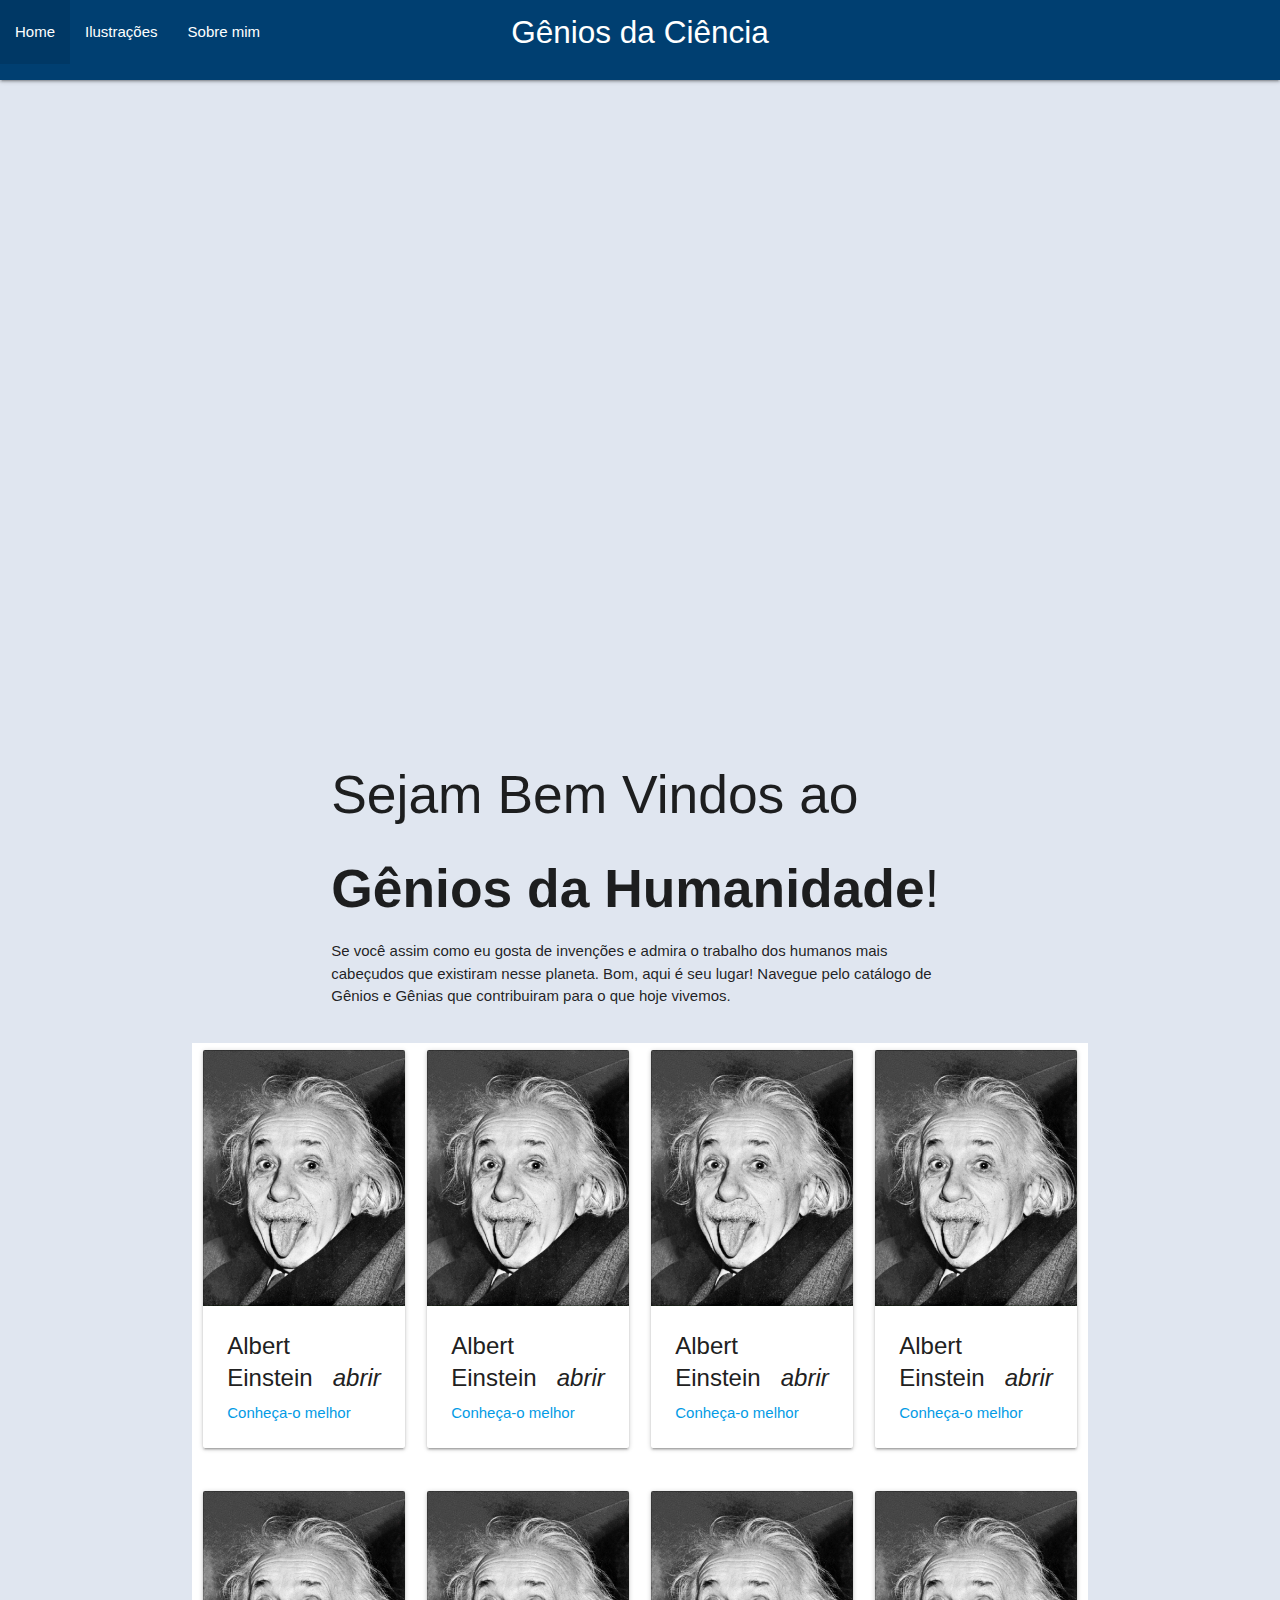
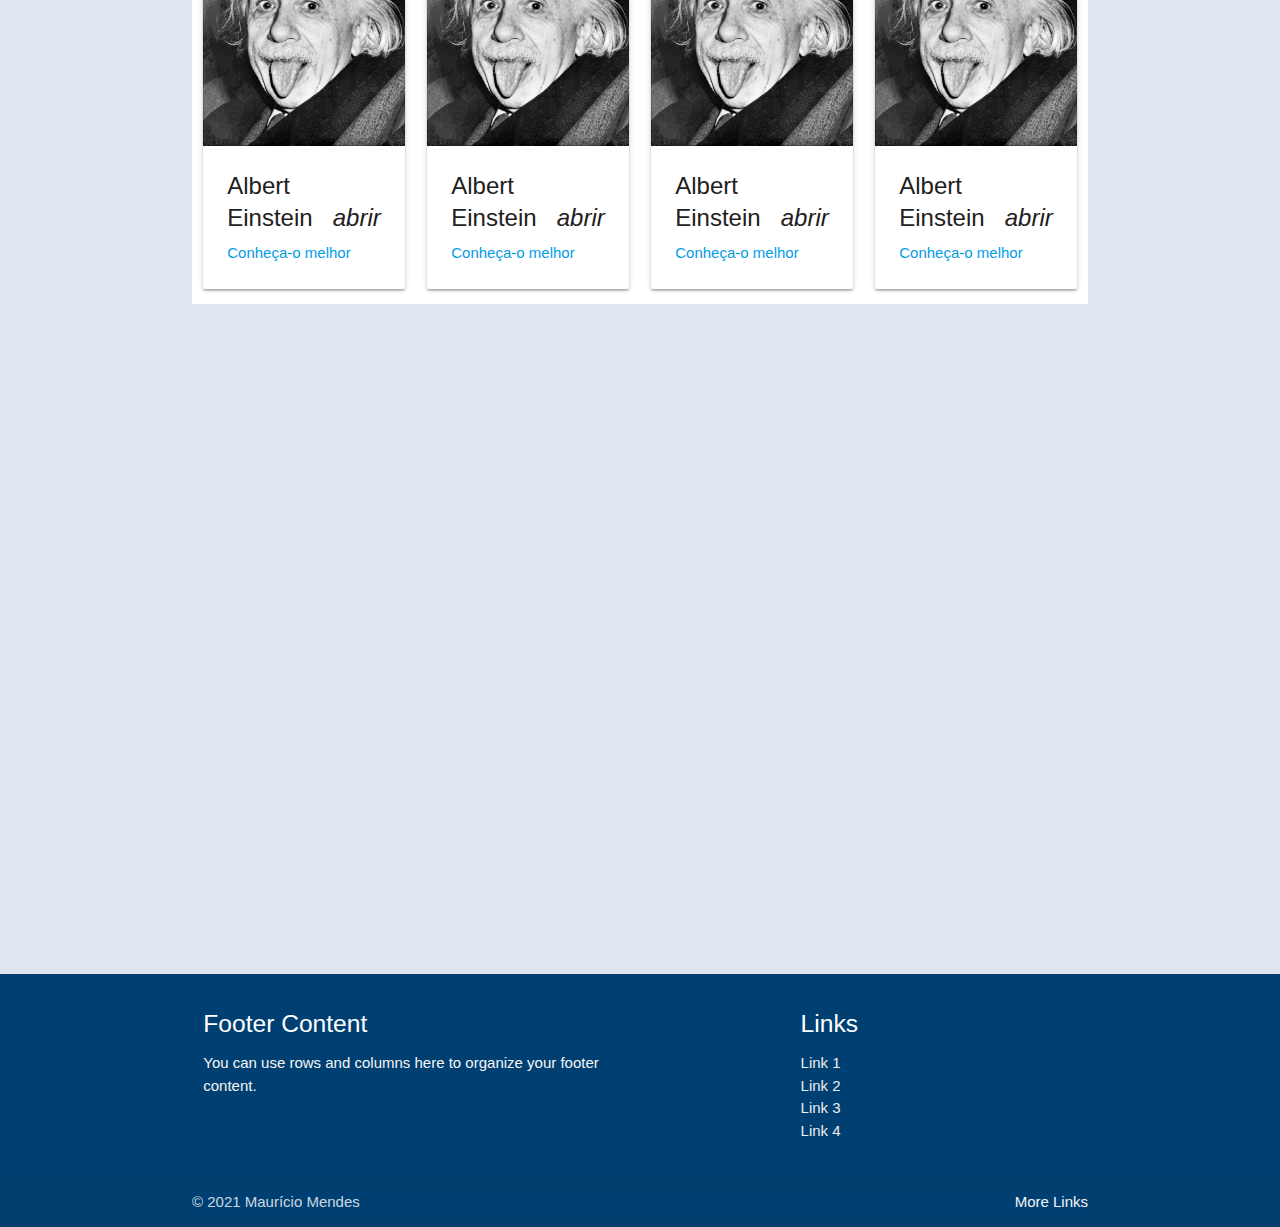
<file: index.html>
<!DOCTYPE html>
<html lang="pt-br">

<head>
    <title>Gênios da Ciência</title>
    <meta charset="utf-8">
    <!-- Compiled and minified CSS -->
    <link rel="stylesheet" href="https://cdnjs.cloudflare.com/ajax/libs/materialize/1.0.0/css/materialize.min.css">
    <link rel="stylesheet" href="css/custom.css">
    <!-- Compiled and minified JavaScript -->
    <script src="https://cdnjs.cloudflare.com/ajax/libs/materialize/1.0.0/js/materialize.min.js"></script>
    <nav class="configNavBar">
        <div class="nav-wrapper ">
            <a href="#" class="brand-logo center">Gênios da Ciência</a>
            <ul id="nav-mobile" class="left hide-on-med-and-down">
                <li><a href="sass.html">Home</a></li>
                <li><a href="badges.html">Ilustrações</a></li>
                <li><a href="collapsible.html">Sobre mim</a></li>
            </ul>
        </div>
    </nav>
</head>

<body class="corBody">

<!--parallax"-->
  <div class="parallax-container">
    <div class="parallax">
      <img src="img/albertEinstein.jpg" class="responsive-img"></div>
  </div> 

  <div class="row">
    <div class="col s12 m6 push-m3"> 
      <h2>Sejam Bem Vindos ao </h2>
      <h2><b>Gênios da Humanidade</b>!</h2>
      <p>
        Se você assim como eu gosta de invenções e admira o trabalho dos humanos mais cabeçudos que existiram nesse planeta.
        Bom, aqui é seu lugar! Navegue pelo catálogo de Gênios e Gênias que contribuiram para o que hoje vivemos. 
      </p>
    </div>   
  </div>

  <!--Cards-->

  <div class="container corContainer">
  <div class="row">

    <div class="col s12 m6 l3">
      <div class="card">
        <div class="card-image waves-effect waves-block waves-light">
          <img class="activator" src="img/albert1.jpg">
        </div>
        <div class="card-content">
          <span class="card-title activator grey-text text-darken-4">Albert Einstein<i class="material-icons right">abrir</i></span>
          <p><a href="albertEinstein.html">Conheça-o melhor</a></p>
        </div>
        <div class="card-reveal">
          <span class="card-title grey-text text-darken-4">Albert Einstein<i class="material-icons right">fechar</i></span>
          <p>Einstein o tio do cabelo desgrenhado.</p>
        </div>
      </div>
    </div>

    <div class="col s12 m6 l3">
      <div class="card">
        <div class="card-image waves-effect waves-block waves-light">
          <img class="activator" src="img/albert1.jpg">
        </div>
        <div class="card-content">
          <span class="card-title activator grey-text text-darken-4">Albert Einstein<i class="material-icons right">abrir</i></span>
          <p><a href="#">Conheça-o melhor</a></p>
        </div>
        <div class="card-reveal">
          <span class="card-title grey-text text-darken-4">Albert Einstein<i class="material-icons right">fechar</i></span>
          <p>Einstein o tio do cabelo desgrenhado.</p>
        </div>
      </div>
    </div>

    <div class="col s12 m6 l3">
      <div class="card">
        <div class="card-image waves-effect waves-block waves-light">
          <img class="activator" src="img/albert1.jpg">
        </div>
        <div class="card-content">
          <span class="card-title activator grey-text text-darken-4">Albert Einstein<i class="material-icons right">abrir</i></span>
          <p><a href="#">Conheça-o melhor</a></p>
        </div>
        <div class="card-reveal">
          <span class="card-title grey-text text-darken-4">Albert Einstein<i class="material-icons right">fechar</i></span>
          <p>Einstein o tio do cabelo desgrenhado.</p>
        </div>
      </div>
    </div>

    <div class="col s12 m6 l3 configCard">
      <div class="card">
        <div class="card-image waves-effect waves-block waves-light">
          <img class="activator" src="img/albert1.jpg">
        </div>
        <div class="card-content">
          <span class="card-title activator grey-text text-darken-4">Albert Einstein<i class="material-icons right">abrir</i></span>
          <p><a href="#">Conheça-o melhor</a></p>
        </div>
        <div class="card-reveal">
          <span class="card-title grey-text text-darken-4">Albert Einstein<i class="material-icons right">fechar</i></span>
          <p>Einstein o tio do cabelo desgrenhado.</p>
        </div>
      </div>
    </div>

  </div>

 

  <div class="row">

    <div class="col s12 m6 l3">
      <div class="card">
        <div class="card-image waves-effect waves-block waves-light">
          <img class="activator" src="img/albert1.jpg">
        </div>
        <div class="card-content">
          <span class="card-title activator grey-text text-darken-4">Albert Einstein<i class="material-icons right">abrir</i></span>
          <p><a href="#">Conheça-o melhor</a></p>
        </div>
        <div class="card-reveal">
          <span class="card-title grey-text text-darken-4">Albert Einstein<i class="material-icons right">fechar</i></span>
          <p>Einstein o tio do cabelo desgrenhado.</p>
        </div>
      </div>
    </div>

    <div class="col s12 m6 l3">
      <div class="card">
        <div class="card-image waves-effect waves-block waves-light">
          <img class="activator" src="img/albert1.jpg">
        </div>
        <div class="card-content">
          <span class="card-title activator grey-text text-darken-4">Albert Einstein<i class="material-icons right">abrir</i></span>
          <p><a href="#">Conheça-o melhor</a></p>
        </div>
        <div class="card-reveal">
          <span class="card-title grey-text text-darken-4">Albert Einstein<i class="material-icons right">fechar</i></span>
          <p>Einstein o tio do cabelo desgrenhado.</p>
        </div>
      </div>
    </div>

    <div class="col s12 m6 l3">
      <div class="card">
        <div class="card-image waves-effect waves-block waves-light">
          <img class="activator" src="img/albert1.jpg">
        </div>
        <div class="card-content">
          <span class="card-title activator grey-text text-darken-4">Albert Einstein<i class="material-icons right">abrir</i></span>
          <p><a href="#">Conheça-o melhor</a></p>
        </div>
        <div class="card-reveal">
          <span class="card-title grey-text text-darken-4">Albert Einstein<i class="material-icons right">fechar</i></span>
          <p>Einstein o tio do cabelo desgrenhado.</p>
        </div>
      </div>
    </div>

    <div class="col s12 m6 l3">
      <div class="card">
        <div class="card-image waves-effect waves-block waves-light">
          <img class="activator" src="img/albert1.jpg">
        </div>
        <div class="card-content">
          <span class="card-title activator grey-text text-darken-4">Albert Einstein<i class="material-icons right">abrir</i></span>
          <p><a href="#">Conheça-o melhor</a></p>
        </div>
        <div class="card-reveal">
          <span class="card-title grey-text text-darken-4">Albert Einstein<i class="material-icons right">fechar</i></span>
          <p>Einstein o tio do cabelo desgrenhado.</p>
        </div>
      </div>
    </div>

  </div>
</div>
  <!--Cards-->

  <div class="parallax-container">
    <div class="parallax">
      <img src="img/albertEinstein.jpg" class="responsive-img"></div>
  </div> 

 <!--Footer-->    
    <footer class="page-footer corFooter">
        <div class="container corFooter">
          <div class="row">
            <div class="col l6 s12">
              <h5 class="white-text">Footer Content</h5>
              <p class="grey-text text-lighten-4">You can use rows and columns here to organize your footer content.</p>
            </div>
            <div class="col l4 offset-l2 s12">
              <h5 class="white-text">Links</h5>
              <ul>
                <li><a class="grey-text text-lighten-3" href="#!">Link 1</a></li>
                <li><a class="grey-text text-lighten-3" href="#!">Link 2</a></li>
                <li><a class="grey-text text-lighten-3" href="#!">Link 3</a></li>
                <li><a class="grey-text text-lighten-3" href="#!">Link 4</a></li>
              </ul>
            </div>
          </div>
        </div>
        <div class="footer-copyright">
          <div class="container corFooter">
          © 2021 Maurício Mendes
          <a class="grey-text text-lighten-4 right" href="#!">More Links</a>
          </div>
        </div>
      </footer>
<!--  Scripts-->
<!--Jquery-->
<script
			  src="https://code.jquery.com/jquery-3.3.1.js"
			  integrity="sha256-2Kok7MbOyxpgUVvAk/HJ2jigOSYS2auK4Pfzbm7uH60="
			  crossorigin="anonymous"></script>
<!--Materialize JS-->
 <script src="https://cdnjs.cloudflare.com/ajax/libs/materialize/1.0.0/js/materialize.min.js"></script>

<script>
$(document).ready(function(){
  $('.parallax').parallax();
});
</script>          
</body>



</html>
</file>
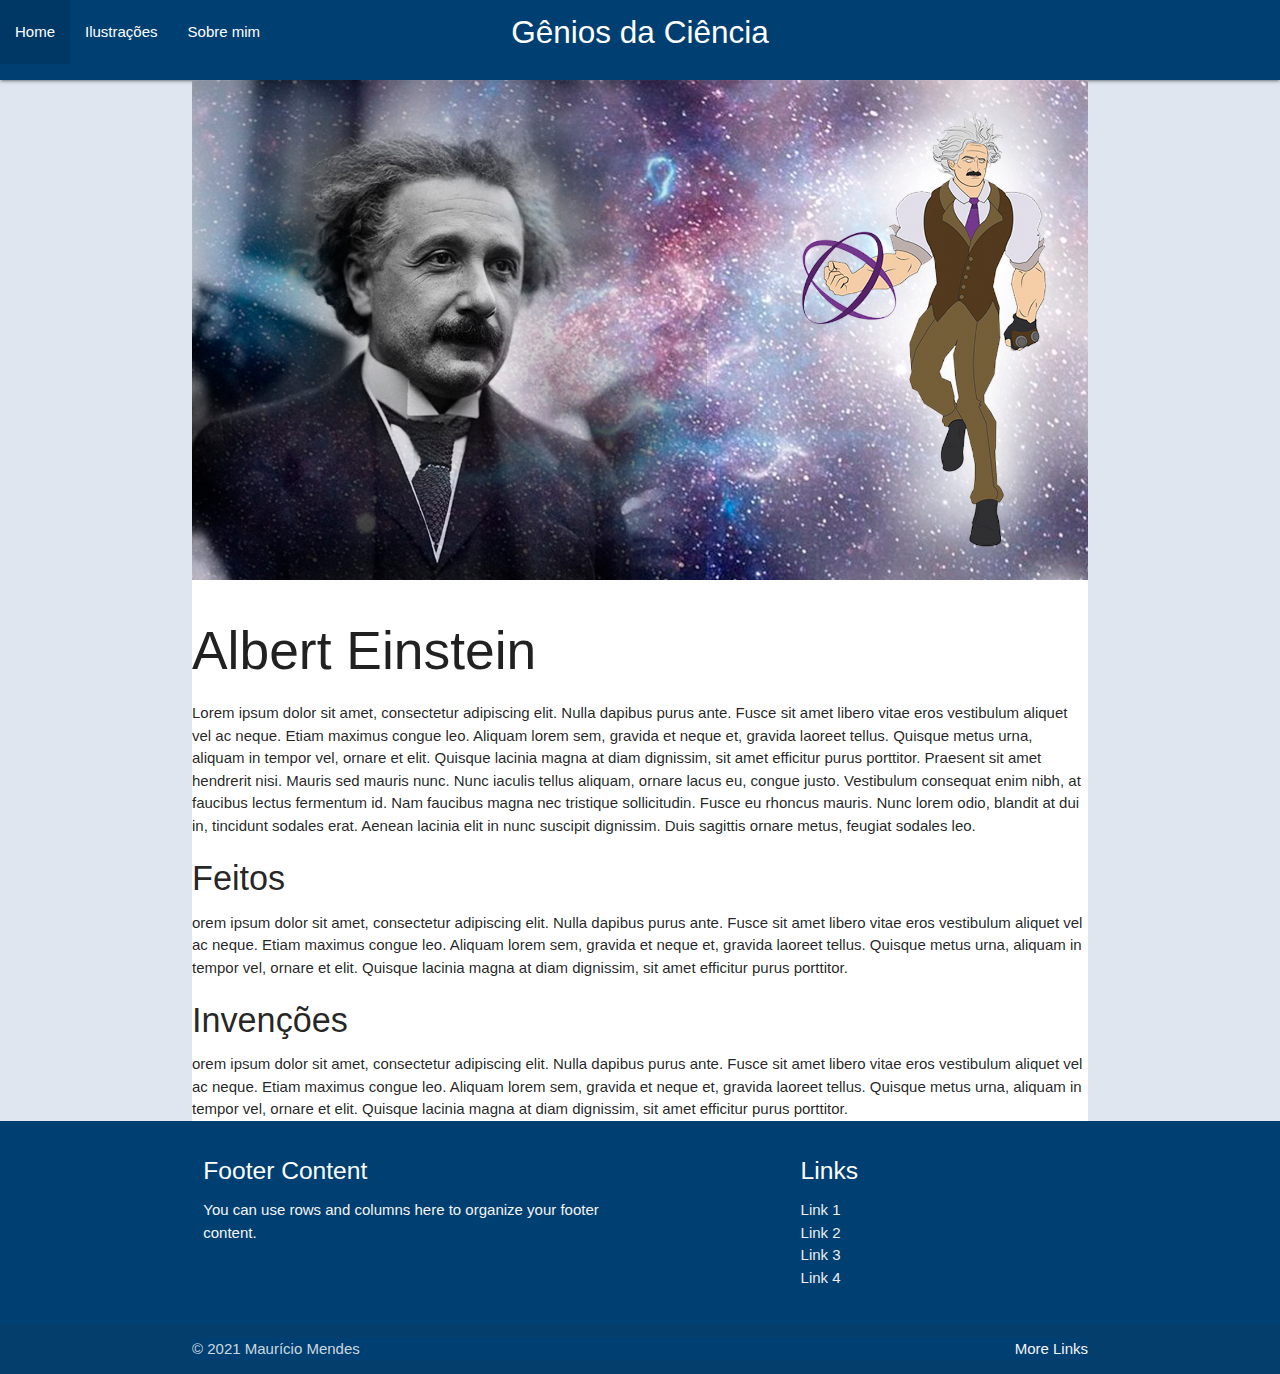
<file: albertEinstein.html>
<!DOCTYPE html>
<html lang="pt-br">

<head>
    <title>Albert Einstein</title>
    <meta charset="utf-8">
    <!-- Compiled and minified CSS -->
    <link rel="stylesheet" href="https://cdnjs.cloudflare.com/ajax/libs/materialize/1.0.0/css/materialize.min.css">
    <link rel="stylesheet" href="css/custom.css">
    <!-- Compiled and minified JavaScript -->
    <script src="https://cdnjs.cloudflare.com/ajax/libs/materialize/1.0.0/js/materialize.min.js"></script>
    <nav class="configNavBar">
        <div class="nav-wrapper ">
            <a href="#" class="brand-logo center">Gênios da Ciência</a>
            <ul id="nav-mobile" class="left hide-on-med-and-down">
                <li><a href="sass.html">Home</a></li>
                <li><a href="badges.html">Ilustrações</a></li>
                <li><a href="collapsible.html">Sobre mim</a></li>
            </ul>
        </div>
    </nav>
</head>

<body class="corBody">

    <div class="container corContainer">
        <div>
            <img src="img/albertEinstein.jpg" class="responsive-img">
        </div>
        <div>
            <h2>Albert Einstein</h2>
            <p>Lorem ipsum dolor sit amet, consectetur adipiscing elit. Nulla dapibus purus ante. Fusce sit amet libero
                vitae eros vestibulum aliquet vel ac neque. Etiam maximus congue leo. Aliquam lorem sem, gravida et
                neque et, gravida laoreet tellus. Quisque metus urna, aliquam in tempor vel, ornare et elit. Quisque
                lacinia magna at diam dignissim, sit amet efficitur purus porttitor. Praesent sit amet hendrerit nisi.
                Mauris sed mauris nunc. Nunc iaculis tellus aliquam, ornare lacus eu, congue justo. Vestibulum consequat
                enim nibh, at faucibus lectus fermentum id. Nam faucibus magna nec tristique sollicitudin. Fusce eu
                rhoncus mauris. Nunc lorem odio, blandit at dui in, tincidunt sodales erat. Aenean lacinia elit in nunc
                suscipit dignissim. Duis sagittis ornare metus, feugiat sodales leo. </p>
            <h4>Feitos</h4>
            orem ipsum dolor sit amet, consectetur adipiscing elit. Nulla dapibus purus ante. Fusce sit amet libero
            vitae eros vestibulum aliquet vel ac neque. Etiam maximus congue leo. Aliquam lorem sem, gravida et
            neque et, gravida laoreet tellus. Quisque metus urna, aliquam in tempor vel, ornare et elit. Quisque
            lacinia magna at diam dignissim, sit amet efficitur purus porttitor.
            <h4>Invenções</h4>
            orem ipsum dolor sit amet, consectetur adipiscing elit. Nulla dapibus purus ante. Fusce sit amet libero
            vitae eros vestibulum aliquet vel ac neque. Etiam maximus congue leo. Aliquam lorem sem, gravida et
            neque et, gravida laoreet tellus. Quisque metus urna, aliquam in tempor vel, ornare et elit. Quisque
            lacinia magna at diam dignissim, sit amet efficitur purus porttitor.
        </div>

    </div>



    <!--Footer-->
    <footer class="page-footer corFooter">
        <div class="container corFooter">
            <div class="row">
                <div class="col l6 s12">
                    <h5 class="white-text">Footer Content</h5>
                    <p class="grey-text text-lighten-4">You can use rows and columns here to organize your footer
                        content.</p>
                </div>
                <div class="col l4 offset-l2 s12">
                    <h5 class="white-text">Links</h5>
                    <ul>
                        <li><a class="grey-text text-lighten-3" href="#!">Link 1</a></li>
                        <li><a class="grey-text text-lighten-3" href="#!">Link 2</a></li>
                        <li><a class="grey-text text-lighten-3" href="#!">Link 3</a></li>
                        <li><a class="grey-text text-lighten-3" href="#!">Link 4</a></li>
                    </ul>
                </div>
            </div>
        </div>
        <div class="footer-copyright">
            <div class="container corFooter">
                © 2021 Maurício Mendes
                <a class="grey-text text-lighten-4 right" href="#!">More Links</a>
            </div>
        </div>
    </footer>
    <!--  Scripts-->
    <!--Jquery-->
    <script src="https://code.jquery.com/jquery-3.3.1.js"
        integrity="sha256-2Kok7MbOyxpgUVvAk/HJ2jigOSYS2auK4Pfzbm7uH60=" crossorigin="anonymous"></script>
    <!--Materialize JS-->
    <script src="https://cdnjs.cloudflare.com/ajax/libs/materialize/1.0.0/js/materialize.min.js"></script>

    <script>
        $(document).ready(function () {
            $('.parallax').parallax();
        });
    </script>
</body>



</html>
</file>
<file: css/custom.css>
.configNavBar{
  background-color: #003F71;
  height: 80px;  
  
}
.corFooter{
  background-color: #003F71;  
}

.ajusteImgParallax{
    height: 500px;
    width: 1000px;
}

.parallax-container {
    height: 650px;
  }
  
 .configCard{
   height: 200px;
 } 

 .corBody{
   background-color: #E0E6F0;
 }

 .corContainer{
  background-color:white;
 }
</file>
